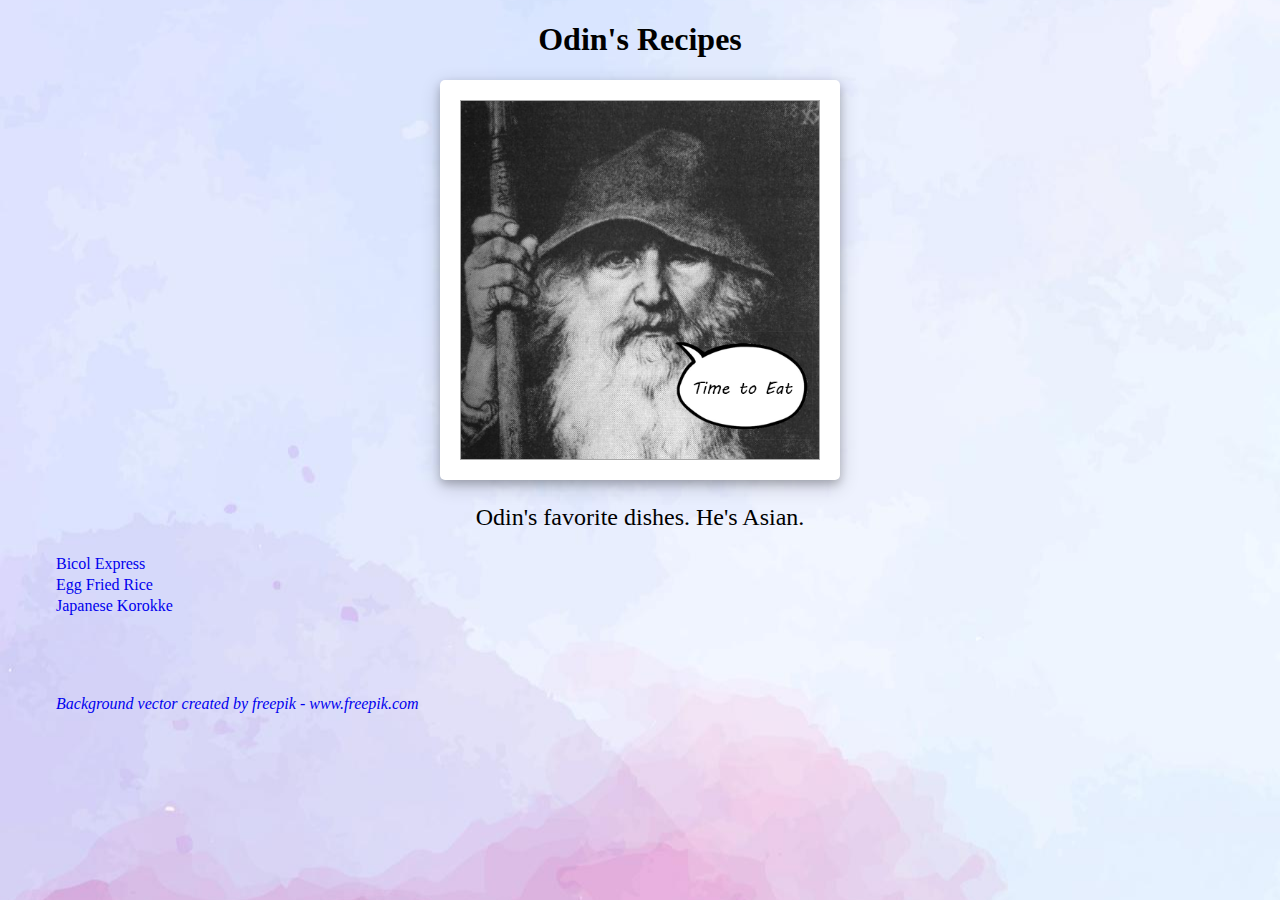
<file: index.html>
<!DOCTYPE html>
<html>
  <head>
    <title>Odin Recipes</title>
    <meta charset="utf-8">
    <!-- css style sheets -->
    <link rel="stylesheet" href="style.css">

  </head>
  <body>
    <h1>Odin's Recipes</h1>
    <figure>
      <img class="image"src="recipes/images/odin-eats.png" alt='A picture of Odin saying "It is time to eat"'>
    </figure>

    <p class="description">Odin's favorite dishes. He's Asian.</p>

    <ul class="recipes">
      <li>
        <a target="_blank" href="recipes/bicol-express.html">Bicol Express</a>
      </li>
      <li>
        <a target="_blank" href="recipes/egg-fried-rice.html">Egg Fried Rice</a>
      </li>
      <li>
        <a target="_blank" href="recipes/japanese-croquettes.html">Japanese Korokke</a>
      </li>
    </ul>

    <footer>
      <address>
        <a href="https://www.freepik.com/vectors/background">Background vector created by freepik - www.freepik.com</a>
      </address>
    </footer>
  </body>
</html>
</file>
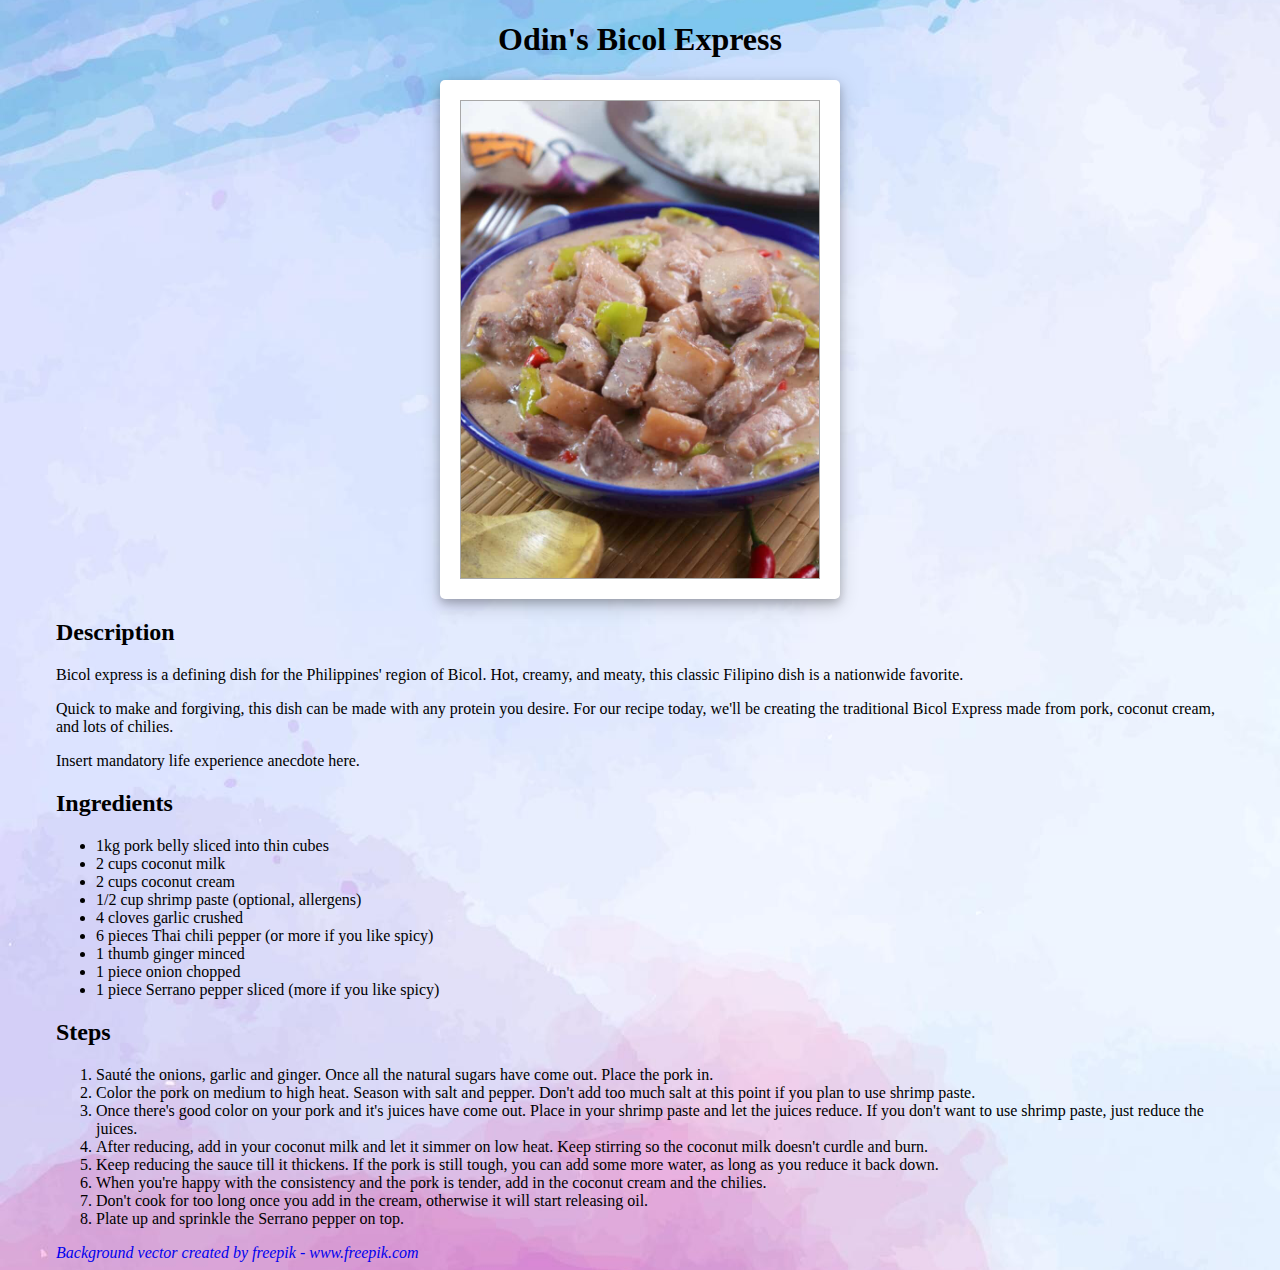
<file: recipes/bicol-express.html>
<!DOCTYPE html>
<html>
  <head>
    <title>Odin's Bicol Express</title>
    <meta charset="utf-8">
    <link rel="stylesheet" href="../style.css">
  </head>
  <body>
    <h1>Odin's Bicol Express</h1>
    <figure>
      <img class="image" src="images/bicol-express.jpg" alt="Bicol Express on a plate">
    </figure>
    
    <h2>Description</h2>
    <p>Bicol express is a defining dish for the Philippines' region of Bicol. Hot, creamy, and meaty, this classic Filipino dish is a nationwide favorite.</p>

    <p>Quick to make and forgiving, this dish can be made with any protein you desire. For our recipe today, we'll be creating the traditional Bicol Express made from pork, coconut cream, and lots of chilies.</p>

    <p>Insert mandatory life experience anecdote here.</p>


    <h2>Ingredients</h2>
    <ul class="ingredients">
      <li>1kg pork belly sliced into thin cubes</li>
      <li>2 cups coconut milk</li>
      <li>2 cups coconut cream</li>
      <li>1/2 cup shrimp paste (optional, allergens)</li>
      <li>4 cloves garlic crushed</li>
      <li>6 pieces Thai chili pepper (or more if you like spicy)</li>
      <li>1 thumb ginger minced</li>
      <li>1 piece onion chopped</li>
      <li>1 piece Serrano pepper sliced (more if you like spicy)</li>
    </ul>

    <h2>Steps</h2>
    <ol>
      <li>Sauté the onions, garlic and ginger. Once all the natural sugars have come out. Place the pork in.</li>
      <li>Color the pork on medium to high heat. Season with salt and pepper. Don't add too much salt at this point if you plan to use shrimp paste.</li>
      <li>Once there's good color on your pork and it's juices have come out. Place in your shrimp paste and let the juices reduce. If you don't want to use shrimp paste, just reduce the juices.</li>
      <li>After reducing, add in your coconut milk and let it simmer on low heat. Keep stirring so the coconut milk doesn't curdle and burn.</li>
      <li>Keep reducing the sauce till it thickens. If the pork is still tough, you can add some more water, as long as you reduce it back down.</li>
      <li>When you're happy with the consistency and the pork is tender, add in the coconut cream and the chilies.</li>
      <li>Don't cook for too long once you add in the cream, otherwise it will start releasing oil.</li>
      <li>Plate up and sprinkle the Serrano pepper on top.</li>
    </ol>

    <footer>
      <address>
        <a href="https://www.freepik.com/vectors/background">Background vector created by freepik - www.freepik.com</a>
      </address>
    </footer>
  </body>
</html>
</file>
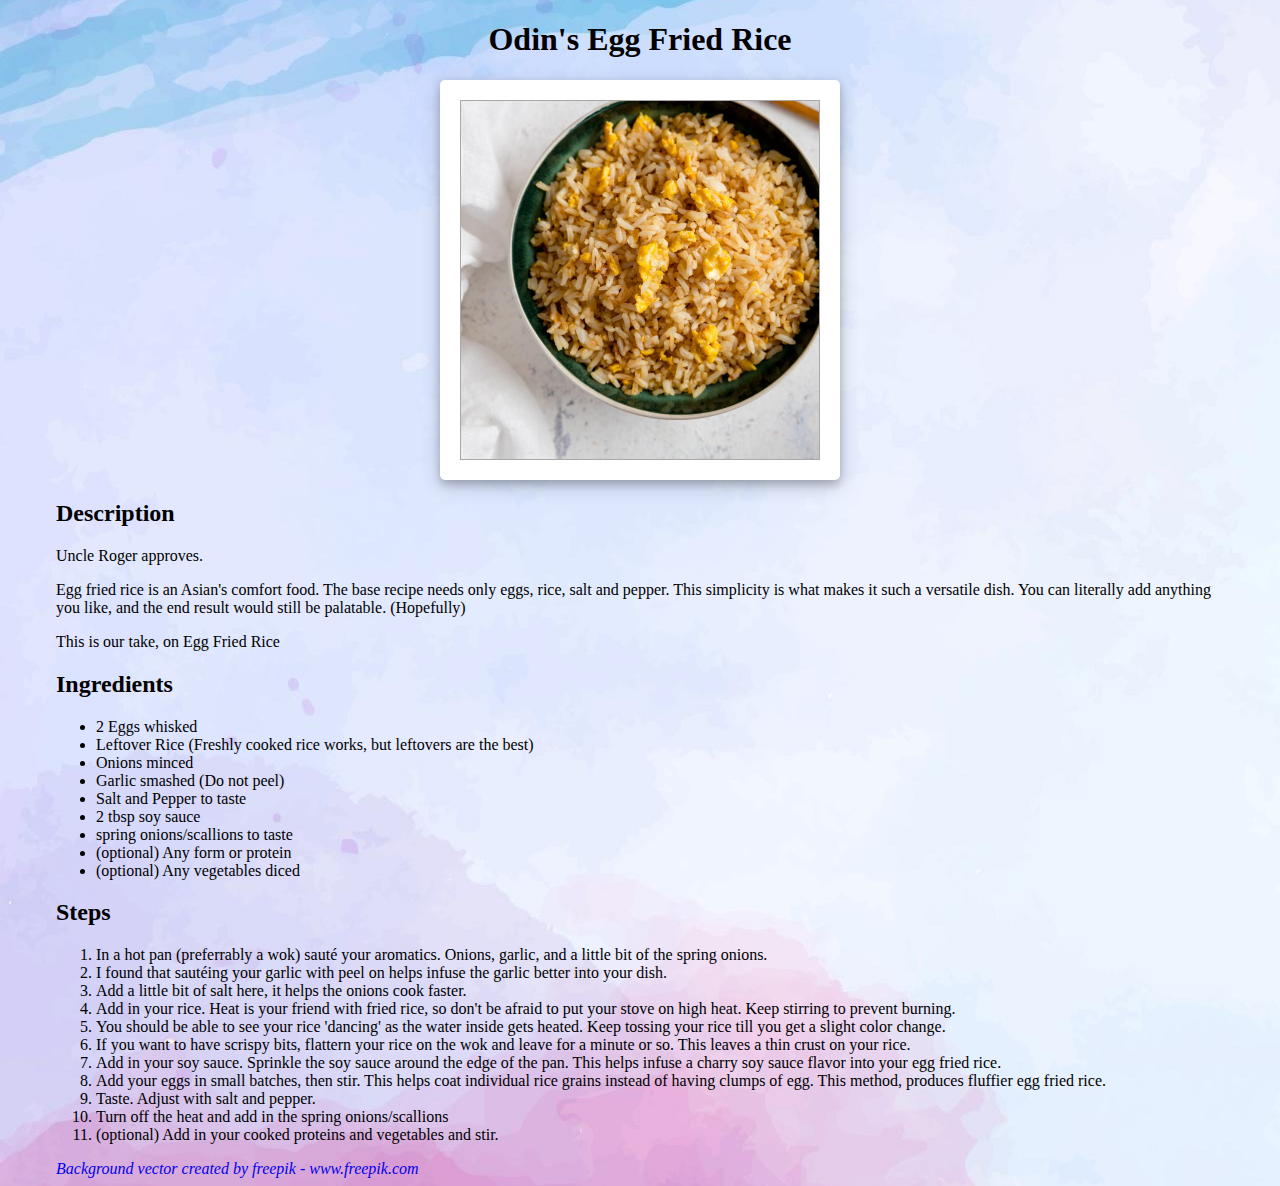
<file: recipes/egg-fried-rice.html>
<!DOCTYPE html>
<html>
  <head>
    <title>Odin's Egg Fried Rice</title>
    <meta charset="utf-8">
    <link rel="stylesheet" href="../style.css">
  </head>
  <body>
    <h1>Odin's Egg Fried Rice</h1>

    <figure>
    <img class="image" src="images/egg-fried-rice.jpg" alt="Egg Fried Rice in a Bowl">

    </figure>

    
    <h2>Description</h2>
    <p>Uncle Roger approves.</p>

    <p>Egg fried rice is an Asian's comfort food. The base recipe needs only eggs, rice, salt and pepper. This simplicity is what makes it such a versatile dish. You can literally add anything you like, and the end result would still be palatable. (Hopefully) </p>

    <p>This is our take, on Egg Fried Rice</p>

    <h2>Ingredients</h2>
    <ul>
      <li>2 Eggs whisked</li>
      <li>Leftover Rice (Freshly cooked rice works, but leftovers are the best)</li>
      <li>Onions minced</li>
      <li>Garlic smashed (Do not peel)</li>
      <li>Salt and Pepper to taste</li>
      <li>2 tbsp soy sauce</li>
      <li>spring onions/scallions to taste</li>
      <li>(optional) Any form or protein</li>
      <li>(optional) Any vegetables diced</li>
    </ul>

    <h2>Steps</h2>
    <ol>
      <li>In a hot pan (preferrably a wok) sauté your aromatics. Onions, garlic, and a little bit of the spring onions.</li>
      <li>I found that sautéing your garlic with peel on helps infuse the garlic better into your dish.</li>
      <li>Add a little bit of salt here, it helps the onions cook faster.</li>
      <li>Add in your rice. Heat is your friend with fried rice, so don't be afraid to put your stove on high heat. Keep stirring to prevent burning.</li>
      <li>You should be able to see your rice 'dancing' as the water inside gets heated. Keep tossing your rice till you get a slight color change.</li>
      <li>If you want to have scrispy bits, flattern your rice on the wok and leave for a minute or so. This leaves a thin crust on your rice.</li>
      <li>Add in your soy sauce. Sprinkle the soy sauce around the edge of the pan. This helps infuse a charry soy sauce flavor into your egg fried rice.</li>
      <li>Add your eggs in small batches, then stir. This helps coat individual rice grains instead of having clumps of egg. This method, produces fluffier egg fried rice.</li>
      <li>Taste. Adjust with salt and pepper.</li>
      <li>Turn off the heat and add in the spring onions/scallions</li>
      <li>(optional) Add in your cooked proteins and vegetables and stir.</li>
    </ol>

    <footer>
      <address>
        <a href="https://www.freepik.com/vectors/background">Background vector created by freepik - www.freepik.com</a>
      </address>
    </footer>
  </body>
</html>
</file>
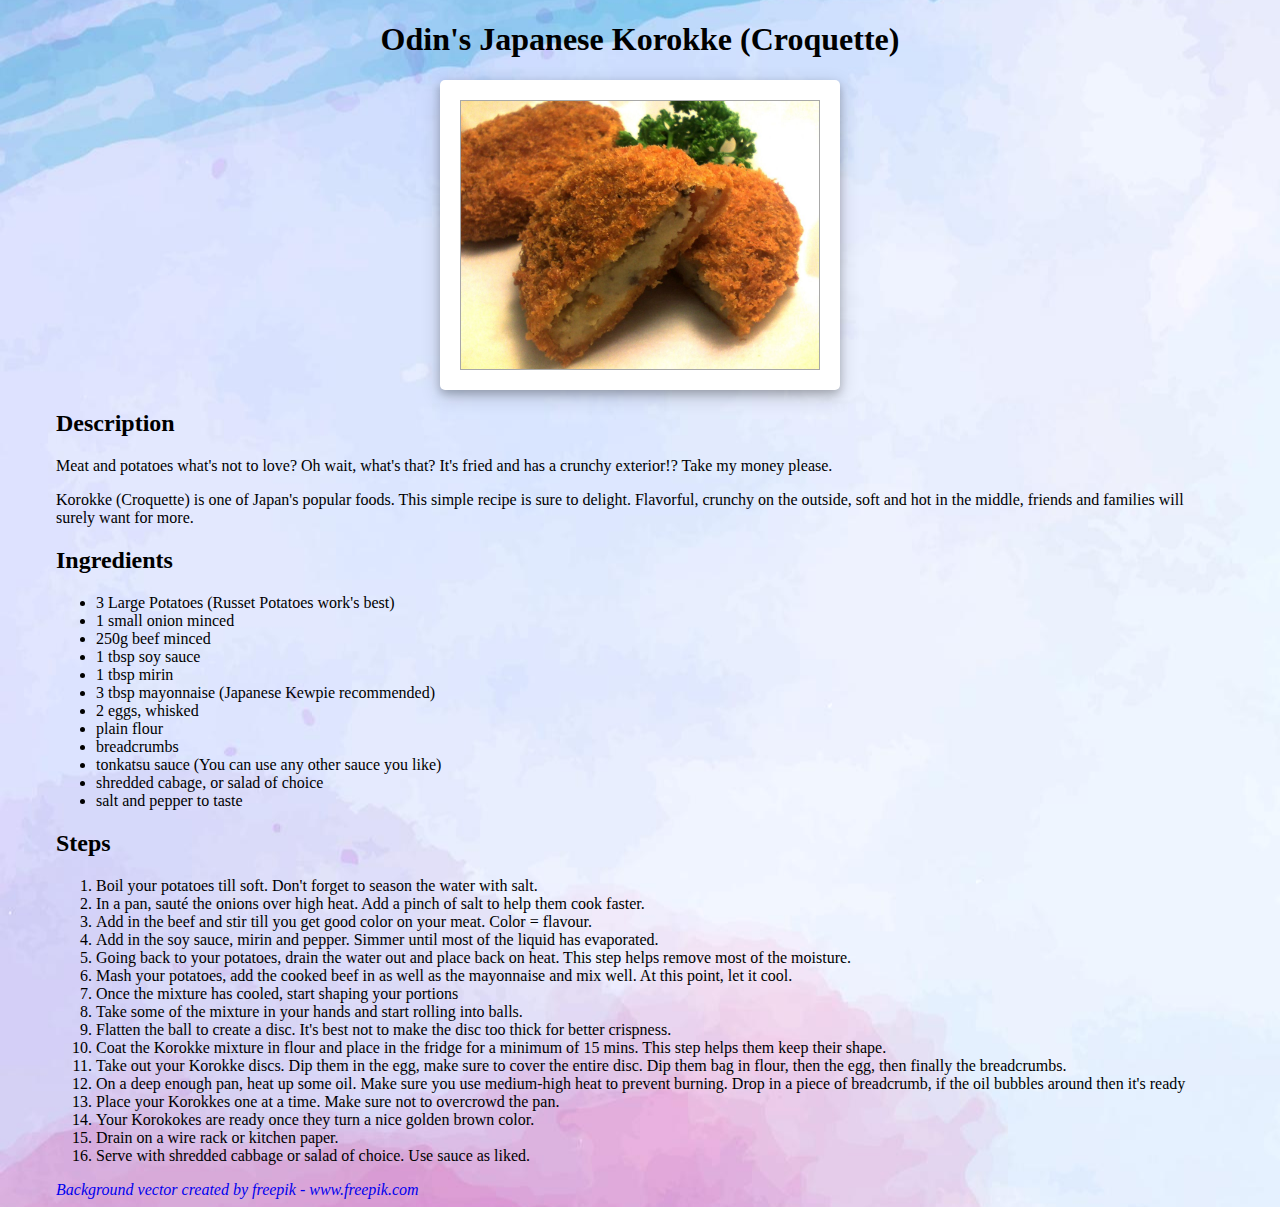
<file: recipes/japanese-croquettes.html>
<!DOCTYPE html>
<html>
  <head>
    <title>Odin's Japanes Korokke</title>
    <meta charset="utf-8">
    <link rel="stylesheet" href="../style.css">
  </head>
  <body>
    <h1>Odin's Japanese Korokke (Croquette)</h1>
    <figure>
      <img class="image"src="images/korokke.jpg" alt="Korokke's on a plate">
    </figure>

    <h2>Description</h2>
    <p>Meat and potatoes what's not to love? Oh wait, what's that? It's fried and has a crunchy exterior!? Take my money please.</p>

    <p>Korokke (Croquette) is one of Japan's popular foods. This simple recipe is sure to delight. Flavorful, crunchy on the outside, soft and hot in the middle, friends and families will surely want for more.</p>

    <h2>Ingredients</h2>
    <ul>
      <li>3 Large Potatoes (Russet Potatoes work's best)</li>
      <li>1 small onion minced</li>
      <li>250g beef minced</li>
      <li>1 tbsp soy sauce</li>
      <li>1 tbsp mirin</li>
      <li>3 tbsp mayonnaise (Japanese Kewpie recommended)</li>
      <li>2 eggs, whisked</li>
      <li>plain flour</li>
      <li>breadcrumbs</li>
      <li>tonkatsu sauce (You can use any other sauce you like)</li>
      <li>shredded cabage, or salad of choice</li>
      <li>salt and pepper to taste</li>
    </ul>

    <h2>Steps</h2>
    <ol>
      <li>Boil your potatoes till soft. Don't forget to season the water with salt.</li>
      <li>In a pan, sauté the onions over high heat. Add a pinch of salt to help them cook faster.</li>
      <li>Add in the beef and stir till you get good color on your meat. Color = flavour.</li>
      <li>Add in the soy sauce, mirin and pepper. Simmer until most of the liquid has evaporated.</li>
      <li>Going back to your potatoes, drain the water out and place back on heat. This step helps remove most of the moisture.</li>
      <li>Mash your potatoes, add the cooked beef in as well as the mayonnaise and mix well. At this point, let it cool.</li>
      <li>Once the mixture has cooled, start shaping your portions</li>
      <li>Take some of the mixture in your hands and start rolling into balls.</li>
      <li>Flatten the ball to create a disc. It's best not to make the disc too thick for better crispness.</li>
      <li>Coat the Korokke mixture in flour and place in the fridge for a minimum of 15 mins. This step helps them keep their shape.</li>
      <li>Take out your Korokke discs. Dip them in the egg, make sure to cover the entire disc. Dip them bag in flour, then the egg, then finally the breadcrumbs.</li>
      <li>On a deep enough pan, heat up some oil. Make sure you use medium-high heat to prevent burning. Drop in a piece of breadcrumb, if the oil bubbles around then it's ready</li>
      <li>Place your Korokkes one at a time. Make sure not to overcrowd the pan.</li>
      <li>Your Korokokes are ready once they turn a nice golden brown color.</li>
      <li>Drain on a wire rack or kitchen paper.</li>
      <li>Serve with shredded cabbage or salad of choice. Use sauce as liked.</li>
    </ol>

    <footer>
      <address>
        <a href="https://www.freepik.com/vectors/background">Background vector created by freepik - www.freepik.com</a>
      </address>
    </footer>
  </body>
</html>
</file>
<file: style.css>
*{
  box-sizing: border-box;
}
body{
  padding: 0 3em;
  background-image: url(recipes/images/hand-painted-watercolor-abstract-watercolor-background/5640746.jpg);
  background-position: left center;
  background-size: stretch;
  background-repeat: no-repeat;
}

h1{
  text-align: center;
}

a{
  text-decoration: none;
}

figure{
  padding: 20px;
  background-color: white;
  box-shadow: 0 4px 8px 0 rgba(0, 0, 0, 0.2), 0 6px 20px 0 rgba(0, 0, 0, 0.19);
  margin: 0 auto;
  max-width: 400px;
  border-radius: 5px;
}
.image{
  display: block;
  width: 100%;
  border: 1px solid rgba(0, 0, 0, 0.342);
}
.recipes
{
  display: flex;
  flex-direction: column;
  list-style: none;
  padding-left: 0;
  margin-bottom: 5em;
  gap: 0.2em
}

.recipes li{
  text-align: left;
}

.description{
  text-align: center;
  font-size: 24px;
}
</file>
